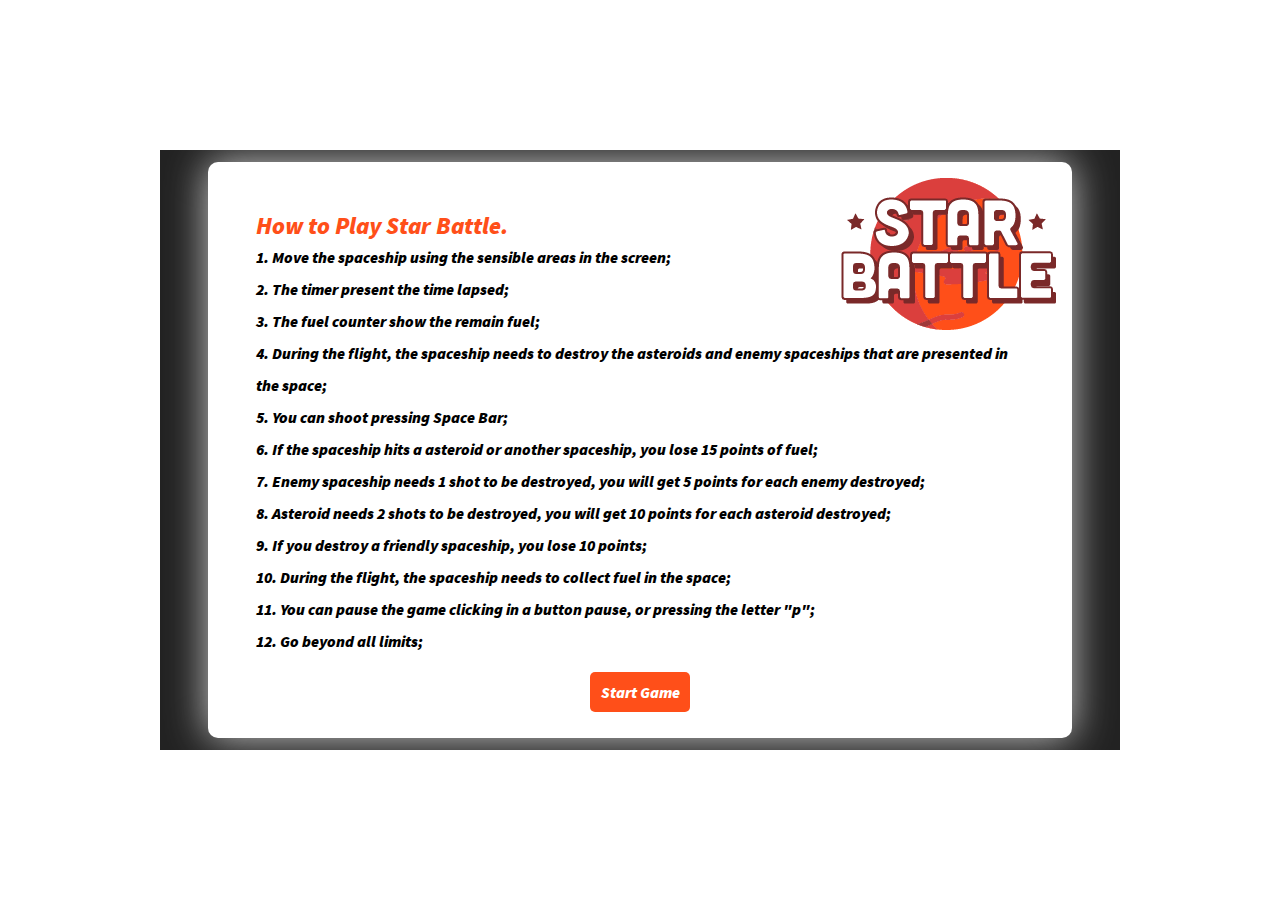
<file: index.html>
<!DOCTYPE html>
<html lang="en">

<head>
    <meta charset="UTF-8">
    <title>Document</title>
    <link rel="stylesheet" href="css/style.css">
</head>

<body>
<div class="pos-middle container">
    <div class="pos-middle instruction ">
        <img src="images/logo-01.png" alt="" class="logo logo-first">
        <h2>How to Play Star Battle.</h2>
        <p>1. Move the spaceship using the sensible areas in the screen;</p>
        <p>2. The timer present the time lapsed;</p>
        <p>3. The fuel counter show the remain fuel;</p>
        <p>4. During the flight, the spaceship needs to destroy the asteroids and enemy spaceships that are presented in
            the space;</p>
        <p>5. You can shoot pressing Space Bar;</p>
        <p>6. If the spaceship hits a asteroid or another spaceship, you lose 15 points of fuel;</p>
        <p>7. Enemy spaceship needs 1 shot to be destroyed, you will get 5 points for each enemy destroyed;</p>
        <p>8. Asteroid needs 2 shots to be destroyed, you will get 10 points for each asteroid destroyed;</p>
        <p>9. If you destroy a friendly spaceship, you lose 10 points;</p>
        <p>10. During the flight, the spaceship needs to collect fuel in the space;</p>
        <p>11. You can pause the game clicking in a button pause, or pressing the letter "p";</p>
        <p>12. Go beyond all limits;</p>
        <div class="btn startBtn">
            Start Game
            <div class="bubble pos-middle"></div>
        </div>
    </div>
    <div class="game">
        <div class="planets">
            <img src="images/plant1.png" alt="planet" class="planet">
            <img src="images/plant2.png" alt="planet" class="planet">
            <img src="images/plant3.png" alt="planet" class="planet">
            <img src="images/plant4.png" alt="planet" class="planet">
            <img src="images/plant5.png" alt="planet" class="planet">
        </div>
        <div class="top-bar">
            <div class="item">
                <img src="images/logo-01.png" alt="logo" class="logo logo-second" width="120">
            </div>
            <div class="item">
                <img src="images/time.png" alt="icon">
                <span id="time">0</span>
            </div>
            <div class="item">
                <img src="images/score.png" alt="icon">
                <span id="score">0</span>
            </div>
            <div class="item fuelNum">
                <img src="images/fuel.png" alt="icon">
                <div class="progress">
                    <div id="fuel">6</div>
                </div>
            </div>
            <div class="item setting">
                <img src="images/pause.png" alt="icon" class="play">
                <img src="images/font_add.png" alt="" class="font-add">
                <img src="images/font_reduce.png" alt="icon" class="font-reduce">
                <img src="images/sound_on.png" alt="icon" class="sound">
            </div>
        </div>
        <!-- game element -->
        <div class="player"></div>
        <!--
            <div class="enemy"></div>
            <div class="friend"></div>
            <div class="mine_bullet"></div>
            <div class="enemy_bullet"></div>
            <div class="fuel"></div>
            <div class="aestroid aestroid-1"></div>
        -->
    </div>
    <div class="form">
        <div class="pos-middle box">
            <img src="images/logo-01.png" alt="" class="logo">
            <input type="text" name="username" id="username" placeholder="Username">
            <input type="button" value="Continue" id="continue" class="disabled">
        </div>
    </div>

    <div class="rank">
        <img src="images/logo-01.png" alt="" class="logo" width="120">
        <table>
            <tr>
                <td>Position</td>
                <td>Username</td>
                <td>Score</td>
                <td>Time</td>
            </tr>

        </table>
        <div class="btn restart-game">Restart</div>
    </div>
</div>

<script src="js/jquery.js"></script>
<script src="js/main.js"></script>
</body>

</html>
</file>
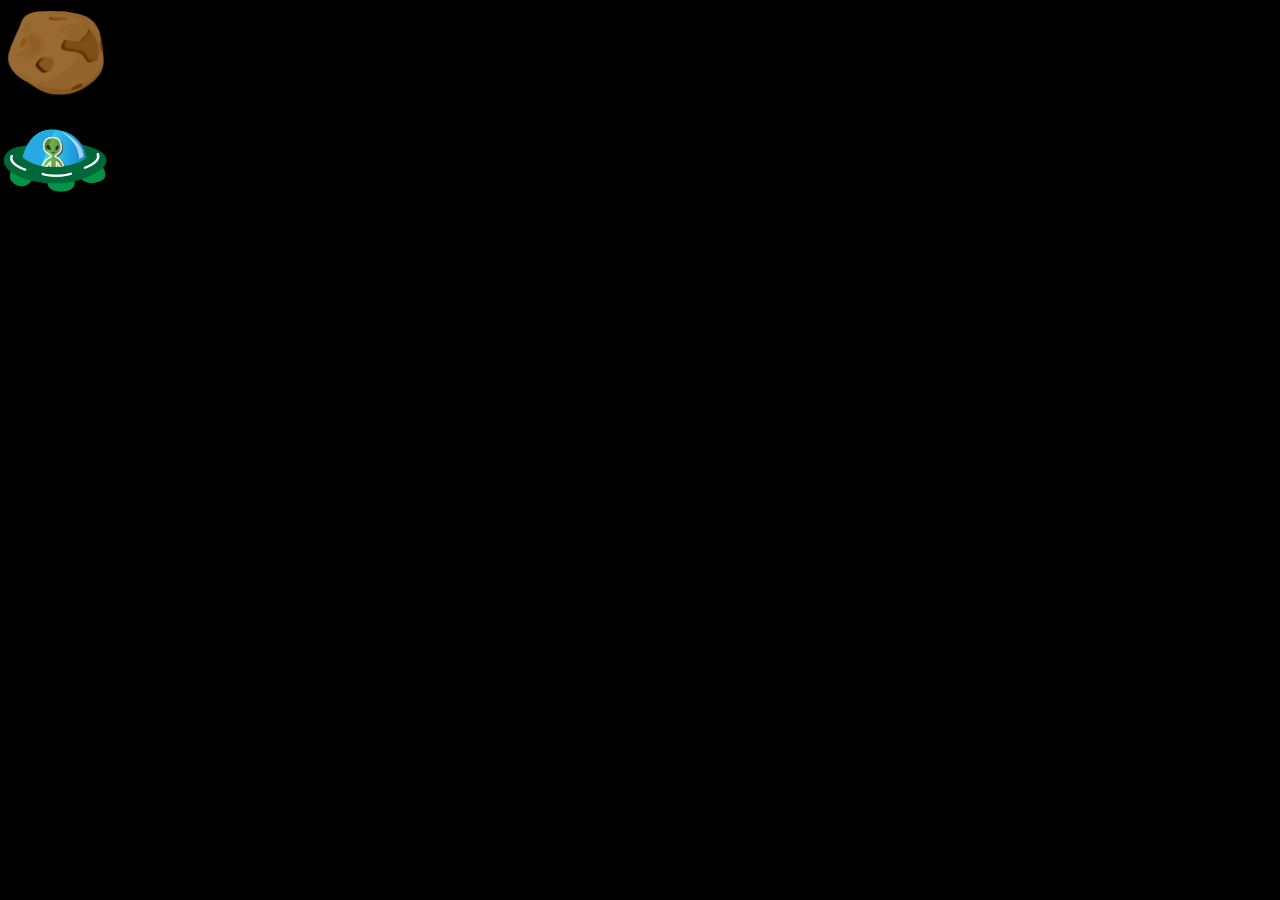
<file: game.html>
<!doctype html>
<html lang="en">
<head>
    <meta charset="UTF-8">
    <meta name="viewport"
          content="width=device-width, user-scalable=no, initial-scale=1.0, maximum-scale=1.0, minimum-scale=1.0">
    <meta http-equiv="X-UA-Compatible" content="ie=edge">
    <link rel="stylesheet" href="./css/css.css">
    <title>Document</title>
</head>
<body>
<div id="start">

</div>
<div class="rock">
    <img src="./images/aestroid_1.png" alt="">
</div>
<div class="enemy">
    <img src="./images/ship_4.png" alt="">
</div>
<div id="stage"></div>
<div id="end"></div>
</body>
</html>
</file>
<file: css/style.css>
* {
    padding: 0;
    margin: 0;
    font-family: 'pro';
}

img {
    display: block;
}

@font-face {
    src: url('../SourceSansPro-BlackItalic.ttf');
    font-family: 'pro';
}

.pos-middle {
    position: absolute;
    left: 0;
    right: 0;
    bottom: 0;
    top: 0;
    margin: auto;
}

.btn {
    width: 100px;
    height: 40px;
    background: #ff4f19;
    border: none;
    color: white;
    border-radius: 5px;
    display: block;
    margin: 15px auto 0;
    text-align: center;
    line-height: 40px;
    cursor: pointer;
    position: relative;
    transition: all 300ms;
}

.btn:hover {
    background: #f19e0d;
}

.bubble {
    width: 40px;
    height: 40px;
    background: white;
    border-radius: 50%;
    opacity: 0;
    transform: scale(0.6);
}

.btn:hover .bubble {
    animation: bubble 1s;
}

@keyframes bubble {
    50% {
        transform: scale(1);
        opacity: 0.6;
    }

    100% {
        transform: scale(1);
        opacity: 0;
    }
}

.container {
    width: 960px;
    height: 600px;
    overflow: hidden;
    background: #222;
}

.container > * {
    position: absolute;
}

.instruction {
    width: 80%;
    height: 80%;
    padding: 5%;
    box-shadow: 0 0 40px #ccc;
    border-radius: 10px;
    background: white;
}

.instruction p {
    line-height: 32px;
    animation: flyMove linear;
}

.instruction p:nth-of-type(1) {
    animation-duration: 100ms;
}

.instruction p:nth-of-type(2) {
    animation-duration: 200ms;
}

.instruction p:nth-of-type(3) {
    animation-duration: 300ms;
}

.instruction p:nth-of-type(4) {
    animation-duration: 400ms;
}

.instruction p:nth-of-type(5) {
    animation-duration: 500ms;
}

.instruction p:nth-of-type(6) {
    animation-duration: 600ms;
}

.instruction p:nth-of-type(7) {
    animation-duration: 700ms;
}

.instruction p:nth-of-type(8) {
    animation-duration: 800ms;
}

.instruction p:nth-of-type(9) {
    animation-duration: 900ms;
}

.instruction p:nth-of-type(10) {
    animation-duration: 1000ms;
}

.instruction p:nth-of-type(11) {
    animation-duration: 1100ms;
}

.instruction p:nth-of-type(12) {
    animation-duration: 1200ms;
}

@keyframes flyMove {
    from {
        transform: translate(-960px, -600px);
    }

    to {
        transform: translate(0, 0);
    }
}

.instruction h2 {
    color: #ff4f19;
}

.logo-first {
    position: absolute;
    right: 15px;
    top: 15px;
}

.logo {
    animation: logoAnimation 1s forwards;
}

@keyframes logoAnimation {
    from {
        transform: scale(4);
    }

    to {
        transform: scale(0.8);
    }
}

.game {
    width: 100%;
    height: 100%;
    left: 0;
    top: 0;
    display: none;
    background: url('../images/background-1.jpg');
}

.game > * {
    position: absolute;
}

.planets {
    left: 100%;
    top: 80px;
}

.planet {
    filter: grayscale(0.5);
}

.planets > img {
    display: block;
    margin-top: 15px;
}

.planet:nth-of-type(1) {
    height: 40px;
    animation: toLeft 14s linear infinite;

}

.planet:nth-of-type(2) {
    height: 100px;
    animation: toLeft 8s linear infinite;

}

.planet:nth-of-type(3) {
    height: 120px;
    animation: toLeft 6s linear infinite;

}

.planet:nth-of-type(4) {
    height: 80px;
    animation: toLeft 10s linear infinite;

}

.planet:nth-of-type(5) {
    height: 60px;
    animation: toLeft 12s linear infinite;

}


@keyframes toLeft {
    to {
        transform: translateX(-1200px);
    }
}


.top-bar {
    height: 80px;
    display: flex;
    align-items: center;
    color: white;
}

.top-bar > * {
    margin-left: 30px;
}

.top-bar .item {
    position: relative;
}

.top-bar .item > span {
    position: absolute;
    left: 60%;
    top: 0;
    line-height: 50px;
}

.fuelNum {
    display: flex;
    align-items: center;
}

.progress {
    width: 150px;
    height: 30px;
    background: white;
    margin-left: 5px;
    border-radius: 30px;

}

#fuel {
    width: 75px;
    height: 100%;
    text-align: center;
    line-height: 30px;
    border-radius: 30px;
    background: #ff4f19;
    transition: all 500ms;
}

.setting {
    display: flex;
}

.setting > img {
    margin-left: 15px;
    cursor: pointer;
}

.player {
    width: 142px;
    height: 60px;
    background: url('../images/player.png');
    top: 50%;
}

.enemy {
    width: 80px;
    height: 80px;
    background: url('../images/ship_1.png');
    /*不能添加linear*/
    animation: ship 1s steps(4) infinite, toLeft 8s linear forwards;
    left: 80%;
    top: 50%;
}

.friend {
    width: 80px;
    height: 80px;
    background: url('../images/ship_2.png');
    animation: ship 1s steps(4) infinite, toLeft 10s linear forwards;
    left: 70%;
    top: 30%;
}

@keyframes ship {
    to {
        background-position: -320px 0;
    }
}

.mine_bullet {
    width: 50px;
    height: 10px;
    background: url('../images/player-bullet.png');
    left: 20%;
    top: 50%;
    animation: mineBullet 1s linear forwards;
}

@keyframes mineBullet {
    to {
        transform: translateX(1000px);
    }
}

.enemy_bullet {
    width: 50px;
    height: 10px;
    background: url('../images/enemy-bullet.png');
    left: 70%;
    top: 58%;
    animation: enemyBullet 2s linear forwards;
}

@keyframes enemyBullet {
    to {
        transform: translateX(-1000px);
    }
}

.aestroid {
    width: 80px;
    height: 80px;
    left: 60%;
    top: 80%;
    background: url('../images/aestroid_1.png');
    background-size: cover;

    animation: aestroid 11s linear forwards;
}

@keyframes aestroid {
    to {
        transform: translateX(-1200px) rotate(720deg);
    }
}

.fuel {
    width: 50px;
    height: 50px;
    background: url('../images/fuel.png');
    left: 50%;
    top: 0;
    animation: fuel 6s linear forwards;
}

@keyframes fuel {
    to {
        transform: translateY(600px) rotate(720deg);
    }
}

.form {
    width: 100%;
    height: 100%;
    background: #222;
    display: none;
}
.form .box{
    width: 50%;
    height: 50%;
}
.form .box > *{
    display: block;
    margin: 20px auto 0;
}
#username {
    border: none;
    border-bottom: 2px solid white;
    background: inherit;
    outline: none;
    font-size: 20px;
    text-align: center;
    color: white;
}

#continue {
    width: 100px;
    height: 40px;
    background: #ff4f19;
    color: white;
    border-radius: 5px;
    border: none;
    outline: none;
}

.disabled {
    cursor: not-allowed;
}

.rank {
    width: 90%;
    height: 90%;
    padding: 5%;
    background: #222;
    display: none;
}

table {
    border-collapse: collapse;
    width: 100%;
    text-align: center;
    color: white;
}

table, td {
    border: 1px solid white;
}

td {
    height: 30px;
}

.restart-game {
    margin-top: 30px;
}
</file>
<file: css/css.css>
* {
    padding: 0;
    margin: 0;
}

body {
    background: url("../images/background-1.jpg");
    animation: bg 12s linear infinite;
    overflow: hidden;
}

@keyframes bg {
    from {
        background-position: 0 0;
    }
    to {
        background-position: -1200px 0;
    }
}

.rock {
    width: 110px;
    height: 110px;
}

.rock img {
    width: 100%;
    height: auto;
    animation: rotate 5s linear infinite;
}

@keyframes rotate {
    from {
        transform: rotate(0);
    }
    to {
        transform: rotate(360deg);
    }
}

.enemy {
    height: 100px;
    overflow: hidden;
    width: 110px;
}

.enemy img {
    height: 200px;
    width: 300%;
}

body{
    background:#000;
}
</file>
